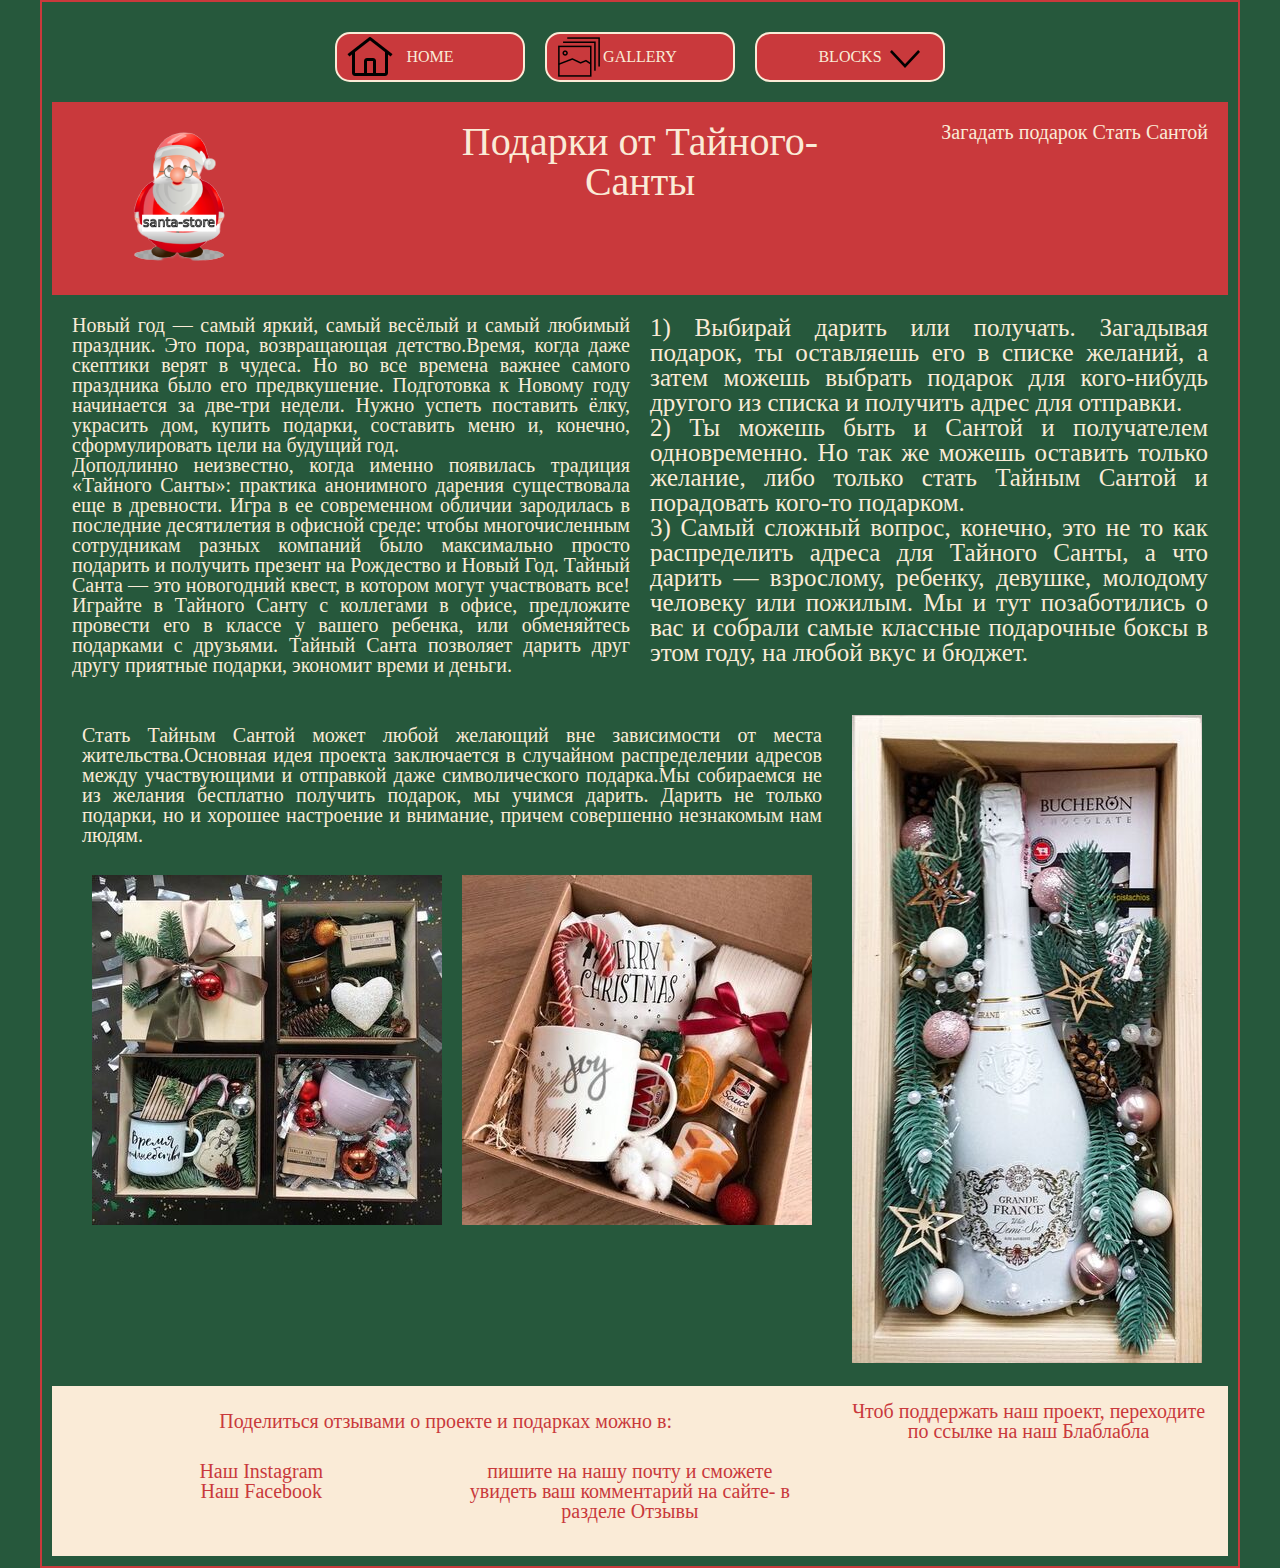
<file: flex/index.html>
<!DOCTYPE html>
<html lang="ru">
<head>
    <meta charset="UTF-8">
    <link rel="stylesheet" href="../css/style.css">
    <title>flex</title>
</head>
<body id="flex">
    <div class="wrapper">
        <div class="wrappermenu">
            <ul class="menu">
             <li class="home_menu"><a href="../index.html">Home</a></li>
             <li class="gallery_menu"><a href="../gallery/index.html">Gallery</a></li>
             <li class="block_menu"><a href="#">Blocks</a>
                 <ul class="submenu">
                     <li><a href="../table-cell/index.html">t-cell</a></li>
                     <li><a href="../inline-block/index.html">in-block</a></li>
                     <li class="float_menu"><a href="#">float</a>
                         <ul class="sub-submenu1">
                             <li><a href="../float-clr/index.html">+div</a></li>
                             <li><a href="../float-clearfix/index.html">:after</a></li>
                         </ul>
                     </li>
                     <li><a href="#">flex</a></li>
                     <li class="grid_menu"><a href="#">grid</a>
                         <ul class="sub-submenu2">
                             <li><a href="../grid-areas/index.html">area</a></li>
                             <li><a href="../grid-template/index.html">template</a></li>
                         </ul>
                     </li>
                 </ul>
             </li>
            </ul>
             </ul>
         </div>
        <div class="header flex">
            <div class="in-flex4">
                <img width="214px" height="150px" src="../img/iconsanta.png" alt="logo">
            </div>
            <div class="in-flex4">
                <h1>Подарки от Тайного-Санты</h1>
            </div>
            <div class="in-flex4 rgh">
                <span>Загадать подарок</span>
                <span>Стать Сантой</span>
            </div>
        </div>
        <div class="general flex">
            <div class="in-flex6">
                <p>Новый год — самый яркий, самый весёлый и самый любимый праздник. Это пора, возвращающая детство.Время, когда даже скептики верят в чудеса. Но во все времена важнее самого праздника было его предвкушение. Подготовка к Новому году начинается за две-три недели. Нужно успеть поставить ёлку, украсить дом, купить подарки, составить меню и, конечно, сформулировать цели на будущий год.</p>
                <p>Доподлинно неизвестно, когда именно появилась традиция «Тайного Санты»: практика анонимного дарения существовала еще в древности. Игра в ее современном обличии зародилась в последние десятилетия в офисной среде: чтобы многочисленным сотрудникам разных компаний было максимально просто подарить и получить презент на Рождество и Новый Год.
                Тайный Санта — это новогодний квест, в котором могут участвовать все! Играйте в Тайного Санту с коллегами в офисе, предложите провести его в классе у вашего ребенка, или обменяйтесь подарками с друзьями. Тайный Санта позволяет дарить друг другу приятные подарки, экономит времи и деньги.
                </p>
            </div>
            <div class="in-flex6">
                <p class="fs25">1) Выбирай дарить или получать. Загадывая подарок, ты оставляешь его в списке желаний, а затем можешь выбрать подарок для кого-нибудь другого из списка и получить адрес для отправки.</p>
                <p class="fs25">2) Ты можешь быть и Сантой и получателем одновременно. Но так же можешь оставить только желание, либо только стать Тайным Сантой и порадовать кого-то подарком.</p>
                <p class="fs25">3) Самый сложный вопрос, конечно, это не то как распределить адреса для Тайного Cанты, а что дарить — взрослому, ребенку, девушке, молодому человеку или пожилым. Мы и тут позаботились о вас и собрали самые классные подарочные боксы в этом году, на любой вкус и бюджет. </p>
            </div>
        </div>
        <div class="general flex">
            <div class="in-flex8">
                <div>
                    <p>Стать Тайным Сантой может любой желающий вне зависимости от места жительства.Основная идея проекта заключается в случайном распределении адресов между участвующими и отправкой даже символического подарка.Мы собираемся не из желания бесплатно получить подарок, мы учимся дарить. Дарить не только подарки, но и хорошее настроение и внимание, причем совершенно незнакомым нам людям.</p>
                </div>
                <div class="flex">
                    <div class="in-flex4">
                        <img width="350px" height="350px" src="../img/box1.jpg" alt="giftbox1">
                    </div>
                    <div width="350px" height="350px" class="in-flex4">
                       <img src="../img/box2.jpg" alt="giftbox2">
                    </div>
                </div>
            </div>
            <div class="in-flex4">
                <img width="350px" height="648px" src="../img/box3.jpg" alt="giftbox3">
            </div>
        </div>
        <div class="footer flex">
            <div class="in-flex8">
                <div>
                    <p>Поделиться отзывами о проекте и подарках можно в:</p>
                </div>
                <div class="flex">
                    <div class="in-flex4">
                        <p><a href="https://www.instagram.com/">Наш Instagram</a></p>
                        <p><a href="https://www.facebook.com/">Наш Facebook</a></p>
                    </div>
                    <div class="in-flex4">
                        <p>пишите на <a href="https://www.google.com/intl/uk/gmail/about/">нашу почту </a> и сможете увидеть ваш комментарий на сайте- в разделе <a href="#">Отзывы</a></p>
                    </div>
                </div>
            </div>
            <div class="in-flex4">
                <p>Чтоб поддержать наш проект, переходите по ссылке на наш <a href="#">Блаблабла</a></p>
            </div>
        </div>
    </div>
</body>
</html>
</file>
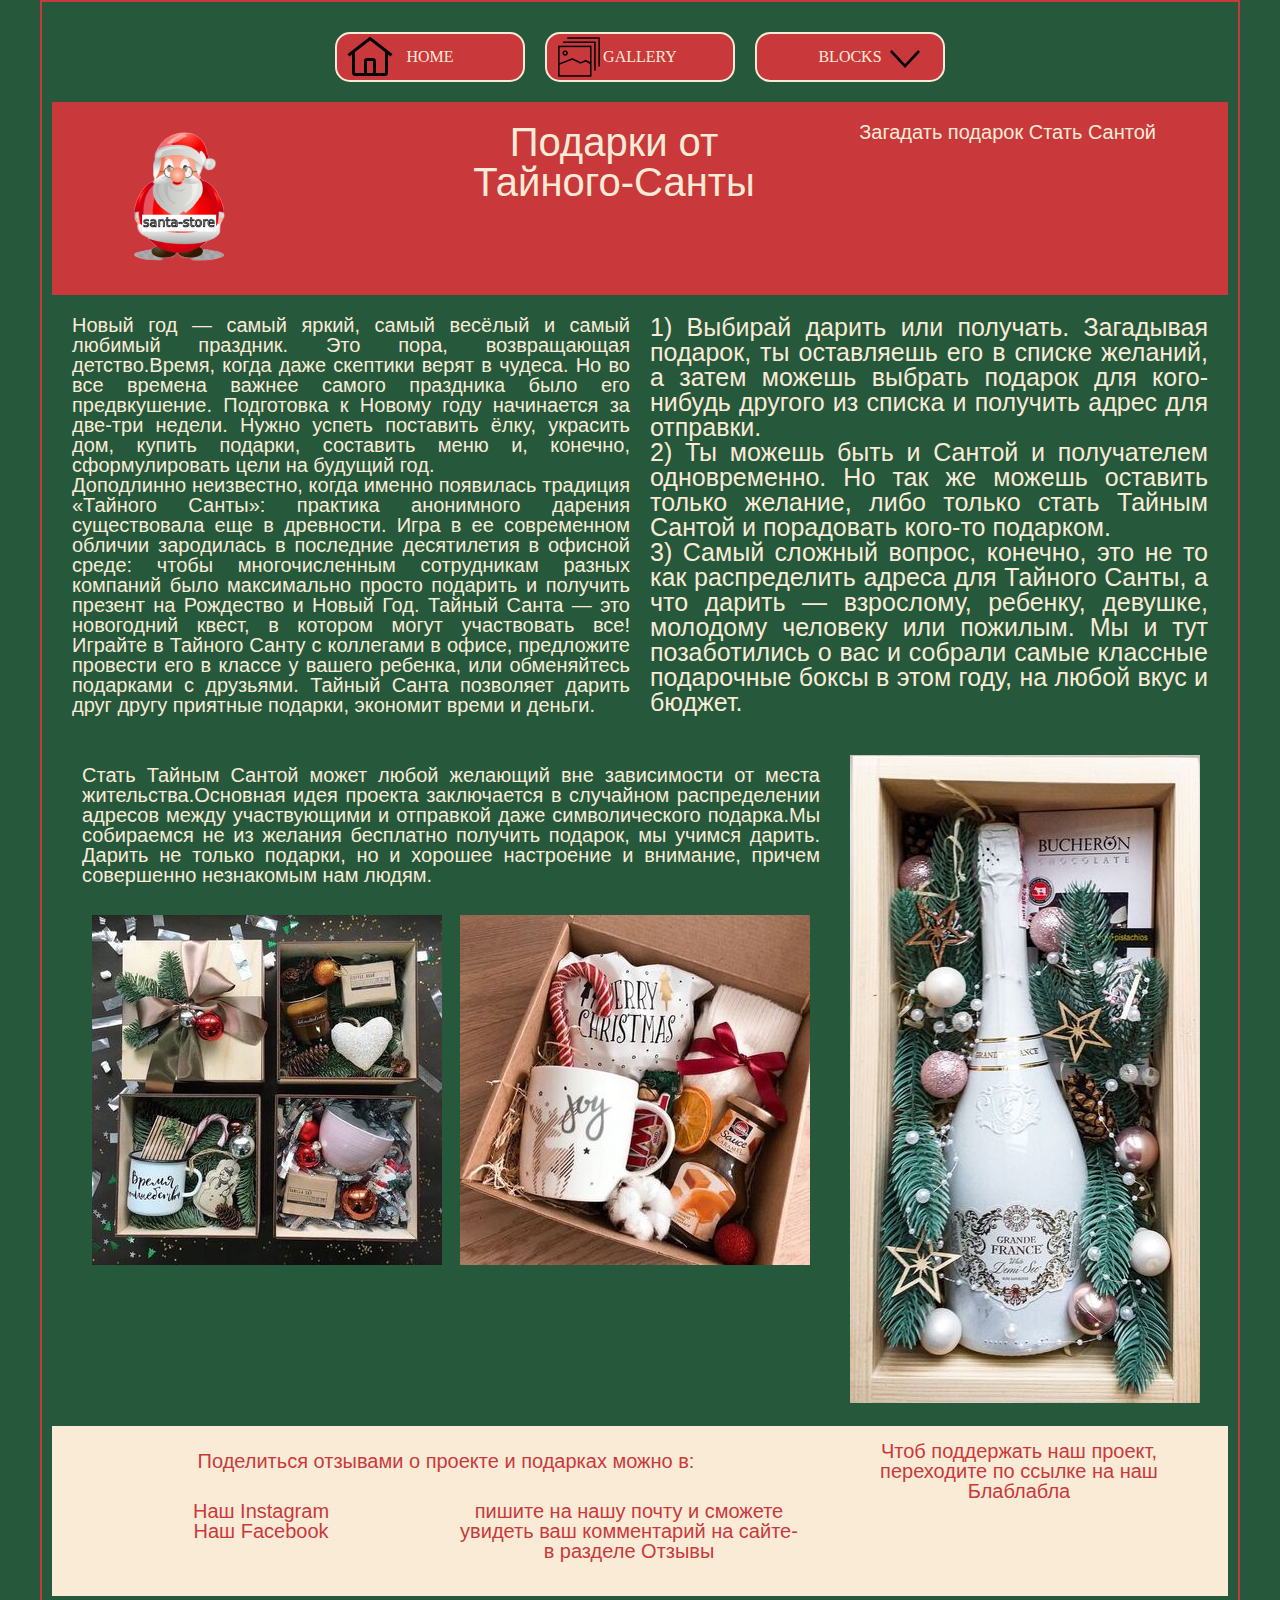
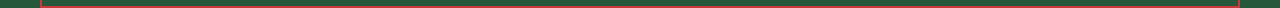
<file: float-clearfix/index.html>
<!DOCTYPE html>
<html lang="ru">
<head>
    <meta charset="UTF-8">
    <link rel="stylesheet" href="../css/style.css">
    <title>float-clearfix</title>
</head>
<body id="float-clearfix">
    <div class="wrapper">
        <div class="wrappermenu">
            <ul class="menu">
             <li class="home_menu"><a href="../index.html">Home</a></li>
             <li class="gallery_menu"><a href="../gallery/index.html">Gallery</a></li>
             <li class="block_menu"><a href="#">Blocks</a>
                 <ul class="submenu">
                     <li><a href="../table-cell/index.html">t-cell</a></li>
                     <li><a href="../inline-block/index.html">in-block</a></li>
                     <li class="float_menu"><a href="#">float</a>
                         <ul class="sub-submenu1">
                             <li><a href="../float-clr/index.html">+div</a></li>
                             <li><a href="#">:after</a></li>
                         </ul>
                     </li>
                     <li><a href="../flex/index.html">flex</a></li>
                     <li class="grid_menu"><a href="#">grid</a>
                         <ul class="sub-submenu2">
                             <li><a href="../grid-areas/index.html">area</a></li>
                             <li><a href="../grid-template/index.html">template</a></li>
                         </ul>
                     </li>
                 </ul>
             </li>
            </ul>
             </ul>
         </div>
        <div class="header float">
            <div class="wid_4 in-fl">
                <img width="214px" height="150px" src="../img/iconsanta.png" alt="logo">
            </div>
            <div class="wid_4 in-fl">
                <h1>Подарки от Тайного-Санты</h1>
            </div>
            <div class="wid_4 in-fl rgh">
                <span>Загадать подарок</span>
                <span>Стать Сантой</span>
            </div>
        </div>
        <div class="general float">
            <div class="wid_6 in-fl">
                <p>Новый год — самый яркий, самый весёлый и самый любимый праздник. Это пора, возвращающая детство.Время, когда даже скептики верят в чудеса. Но во все времена важнее самого праздника было его предвкушение. Подготовка к Новому году начинается за две-три недели. Нужно успеть поставить ёлку, украсить дом, купить подарки, составить меню и, конечно, сформулировать цели на будущий год.</p>
                <p>Доподлинно неизвестно, когда именно появилась традиция «Тайного Санты»: практика анонимного дарения существовала еще в древности. Игра в ее современном обличии зародилась в последние десятилетия в офисной среде: чтобы многочисленным сотрудникам разных компаний было максимально просто подарить и получить презент на Рождество и Новый Год.
                Тайный Санта — это новогодний квест, в котором могут участвовать все! Играйте в Тайного Санту с коллегами в офисе, предложите провести его в классе у вашего ребенка, или обменяйтесь подарками с друзьями. Тайный Санта позволяет дарить друг другу приятные подарки, экономит времи и деньги.
                </p>
            </div>
            <div class="wid_6 in-fl">
                <p class="fs25">1) Выбирай дарить или получать. Загадывая подарок, ты оставляешь его в списке желаний, а затем можешь выбрать подарок для кого-нибудь другого из списка и получить адрес для отправки.</p>
                <p class="fs25">2) Ты можешь быть и Сантой и получателем одновременно. Но так же можешь оставить только желание, либо только стать Тайным Сантой и порадовать кого-то подарком.</p>
                <p class="fs25">3) Самый сложный вопрос, конечно, это не то как распределить адреса для Тайного Cанты, а что дарить — взрослому, ребенку, девушке, молодому человеку или пожилым. Мы и тут позаботились о вас и собрали самые классные подарочные боксы в этом году, на любой вкус и бюджет. </p>
            </div>
        </div>
        <div class="general float">
            <div class="wid_8 in-fl">
                <div>
                    <p>Стать Тайным Сантой может любой желающий вне зависимости от места жительства.Основная идея проекта заключается в случайном распределении адресов между участвующими и отправкой даже символического подарка.Мы собираемся не из желания бесплатно получить подарок, мы учимся дарить. Дарить не только подарки, но и хорошее настроение и внимание, причем совершенно незнакомым нам людям.</p>
                </div>
                <div class="float">
                    <div class="wid_4 in-fl">
                        <img width="350px" height="350px" src="../img/box1.jpg" alt="giftbox1">
                    </div>
                    <div width="350px" height="350px" class="wid_4 in-fl">
                       <img src="../img/box2.jpg" alt="giftbox2">
                    </div>
                </div>
            </div>
            <div class="wid_4 in-fl">
                <img width="350px" height="648px" src="../img/box3.jpg" alt="giftbox3">
            </div>
        </div>
        <div class="footer float">
            <div class="wid_8 in-fl">
                <div>
                    <p>Поделиться отзывами о проекте и подарках можно в:</p>
                </div>
                <div class="float">
                    <div class="wid_4 in-fl">
                        <p><a href="https://www.instagram.com/">Наш Instagram</a></p>
                        <p><a href="https://www.facebook.com/">Наш Facebook</a></p>
                    </div>
                    <div class="wid_4 in-fl">
                        <p>пишите на <a href="https://www.google.com/intl/uk/gmail/about/">нашу почту </a> и сможете увидеть ваш комментарий на сайте- в разделе <a href="#">Отзывы</a></p>
                    </div>
                </div>
            </div>
            <div class="wid_4 in-fl">
                <p>Чтоб поддержать наш проект, переходите по ссылке на наш <a href="#">Блаблабла</a></p>
            </div>
        </div>
    </div>
</body>
</html>
</file>
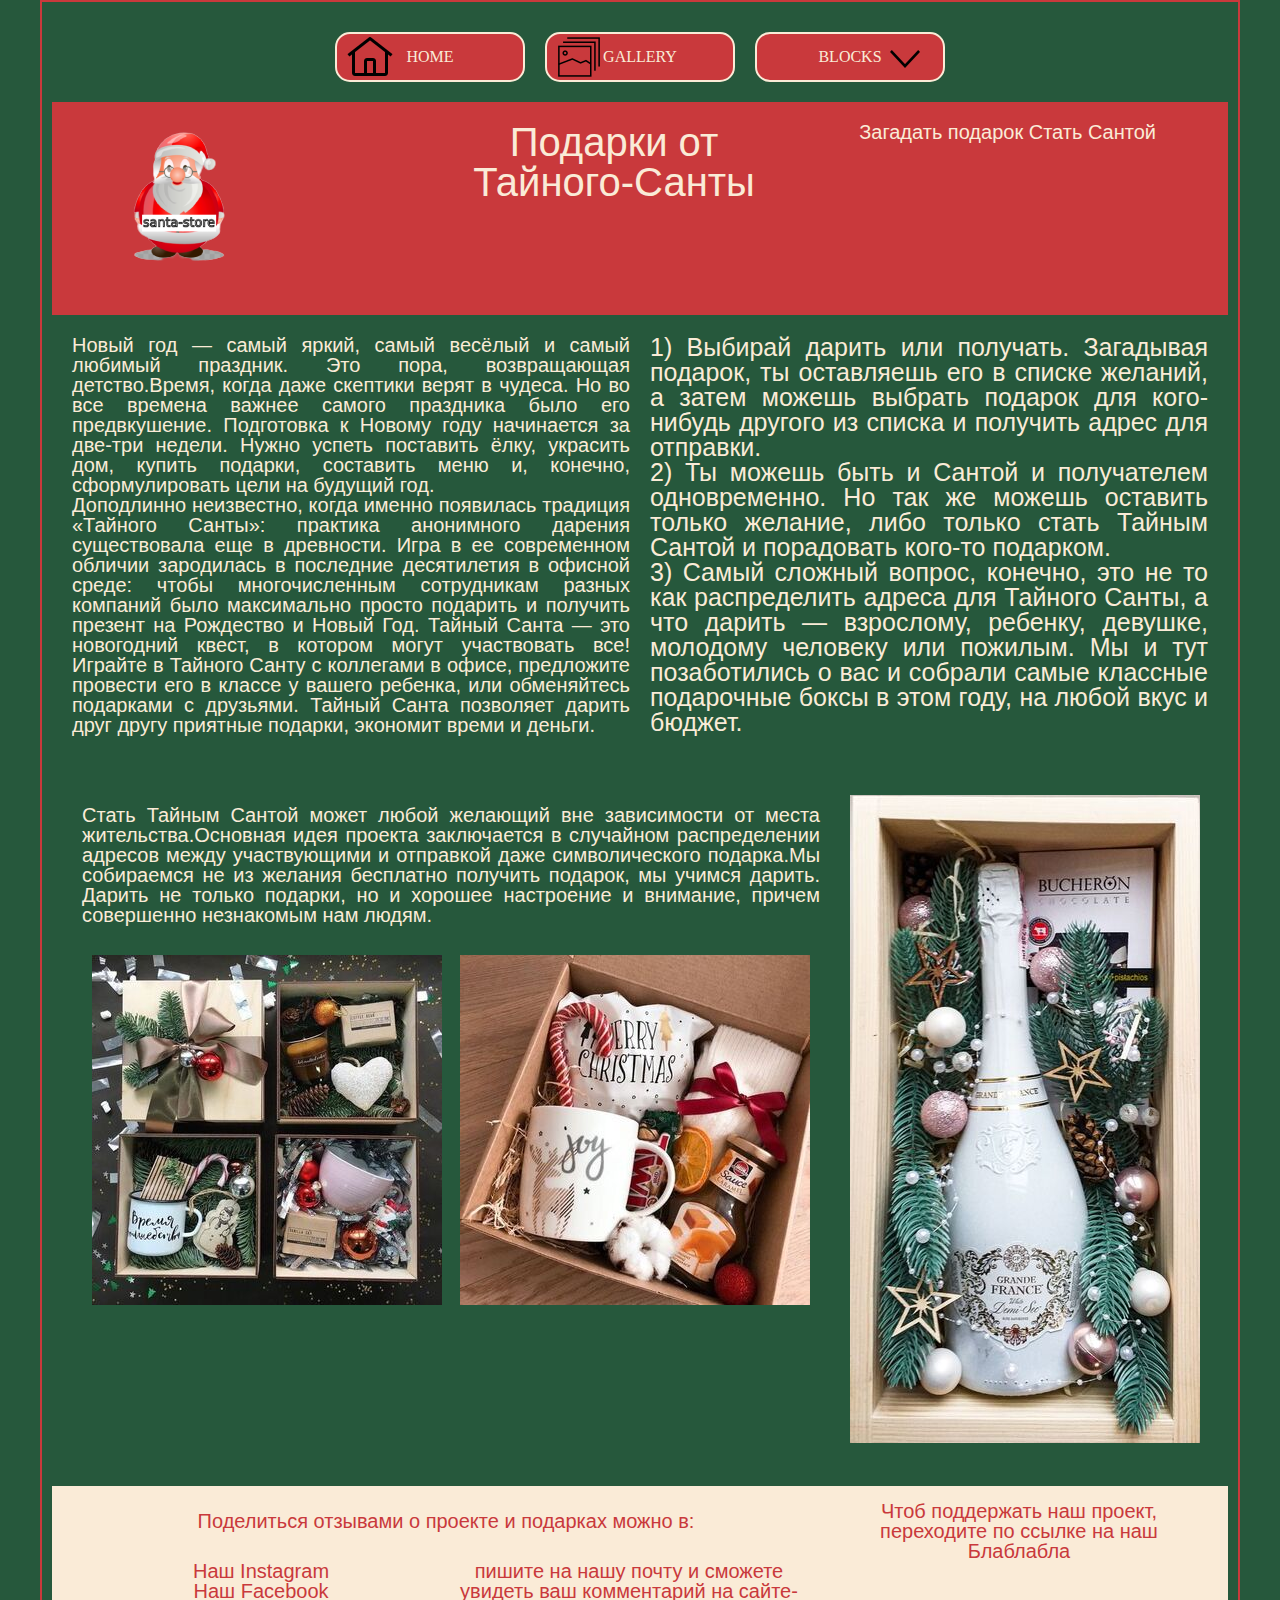
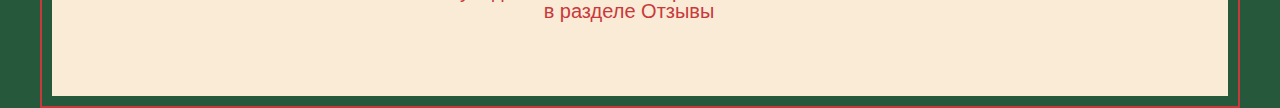
<file: float-clr/index.html>
<!DOCTYPE html>
<html lang="ru">
<head>
    <meta charset="UTF-8">
    <link rel="stylesheet" href="../css/style.css">
    <title>float-crl</title>
</head>
<body id="float-crl">
    <div class="wrapper">
        <div class="wrappermenu">
            <ul class="menu">
             <li class="home_menu"><a href="../index.html">Home</a></li>
             <li class="gallery_menu"><a href="../gallery/index.html">Gallery</a></li>
             <li class="block_menu"><a href="#">Blocks</a>
                 <ul class="submenu">
                     <li><a href="../table-cell/index.html">t-cell</a></li>
                     <li><a href="../inline-block/index.html">in-block</a></li>
                     <li class="float_menu"><a href="#">float</a>
                         <ul class="sub-submenu1">
                             <li><a href="#">+div</a></li>
                             <li><a href="../float-clearfix/index.html">:after</a></li>
                         </ul>
                     </li>
                     <li><a href="../flex/index.html">flex</a></li>
                     <li class="grid_menu"><a href="#">grid</a>
                         <ul class="sub-submenu2">
                             <li><a href="../grid-areas/index.html">area</a></li>
                             <li><a href="../grid-template/index.html">template</a></li>
                         </ul>
                     </li>
                 </ul>
             </li>
            </ul>
             </ul>
         </div>
        <div class="header float">
            <div class="wid_4 in-fl">
                <img width="214px" height="150px" src="../img/iconsanta.png" alt="logo">
            </div>
            <div class="wid_4 in-fl">
                <h1>Подарки от Тайного-Санты</h1>
            </div>
            <div class="wid_4 in-fl rgh">
                <span>Загадать подарок</span>
                <span>Стать Сантой</span>
            </div>
            <div class="clr"></div>
        </div>
        <div class="general float">
            <div class="wid_6 in-fl">
                <p>Новый год — самый яркий, самый весёлый и самый любимый праздник. Это пора, возвращающая детство.Время, когда даже скептики верят в чудеса. Но во все времена важнее самого праздника было его предвкушение. Подготовка к Новому году начинается за две-три недели. Нужно успеть поставить ёлку, украсить дом, купить подарки, составить меню и, конечно, сформулировать цели на будущий год.</p>
                <p>Доподлинно неизвестно, когда именно появилась традиция «Тайного Санты»: практика анонимного дарения существовала еще в древности. Игра в ее современном обличии зародилась в последние десятилетия в офисной среде: чтобы многочисленным сотрудникам разных компаний было максимально просто подарить и получить презент на Рождество и Новый Год.
                Тайный Санта — это новогодний квест, в котором могут участвовать все! Играйте в Тайного Санту с коллегами в офисе, предложите провести его в классе у вашего ребенка, или обменяйтесь подарками с друзьями. Тайный Санта позволяет дарить друг другу приятные подарки, экономит времи и деньги.
                </p>
            </div>
            <div class="wid_6 in-fl">
                <p class="fs25">1) Выбирай дарить или получать. Загадывая подарок, ты оставляешь его в списке желаний, а затем можешь выбрать подарок для кого-нибудь другого из списка и получить адрес для отправки.</p>
                <p class="fs25">2) Ты можешь быть и Сантой и получателем одновременно. Но так же можешь оставить только желание, либо только стать Тайным Сантой и порадовать кого-то подарком.</p>
                <p class="fs25">3) Самый сложный вопрос, конечно, это не то как распределить адреса для Тайного Cанты, а что дарить — взрослому, ребенку, девушке, молодому человеку или пожилым. Мы и тут позаботились о вас и собрали самые классные подарочные боксы в этом году, на любой вкус и бюджет. </p>
            </div>
            <div class="clr"></div>
        </div>
        <div class="general float">
            <div class="wid_8 in-fl">
                <div>
                    <p>Стать Тайным Сантой может любой желающий вне зависимости от места жительства.Основная идея проекта заключается в случайном распределении адресов между участвующими и отправкой даже символического подарка.Мы собираемся не из желания бесплатно получить подарок, мы учимся дарить. Дарить не только подарки, но и хорошее настроение и внимание, причем совершенно незнакомым нам людям.</p>
                </div>
                <div class="float">
                    <div class="wid_4 in-fl">
                        <img width="350px" height="350px" src="../img/box1.jpg" alt="giftbox1">
                    </div>
                    <div width="350px" height="350px" class="wid_4 in-fl">
                       <img src="../img/box2.jpg" alt="giftbox2">
                    </div>
                    <div class="clr"></div>
                </div>
            </div>
            <div class="wid_4 in-fl">
                <img width="350px" height="648px" src="../img/box3.jpg" alt="giftbox3">
            </div>
            <div class="clr"></div>
        </div>
        <div class="footer float">
            <div class="wid_8 in-fl">
                <div>
                    <p>Поделиться отзывами о проекте и подарках можно в:</p>
                </div>
                <div class="float">
                    <div class="wid_4 in-fl">
                        <p><a href="https://www.instagram.com/">Наш Instagram</a></p>
                        <p><a href="https://www.facebook.com/">Наш Facebook</a></p>
                    </div>
                    <div class="wid_4 in-fl">
                        <p>пишите на <a href="https://www.google.com/intl/uk/gmail/about/">нашу почту </a> и сможете увидеть ваш комментарий на сайте- в разделе <a href="#">Отзывы</a></p>
                    </div>
                    <div class="clr"></div>
                </div>
            </div>
            <div class="wid_4 in-fl">
                <p>Чтоб поддержать наш проект, переходите по ссылке на наш <a href="#">Блаблабла</a></p>
            </div>
            <div class="clr"></div>
        </div>
    </div>
</body>
</html>
</file>
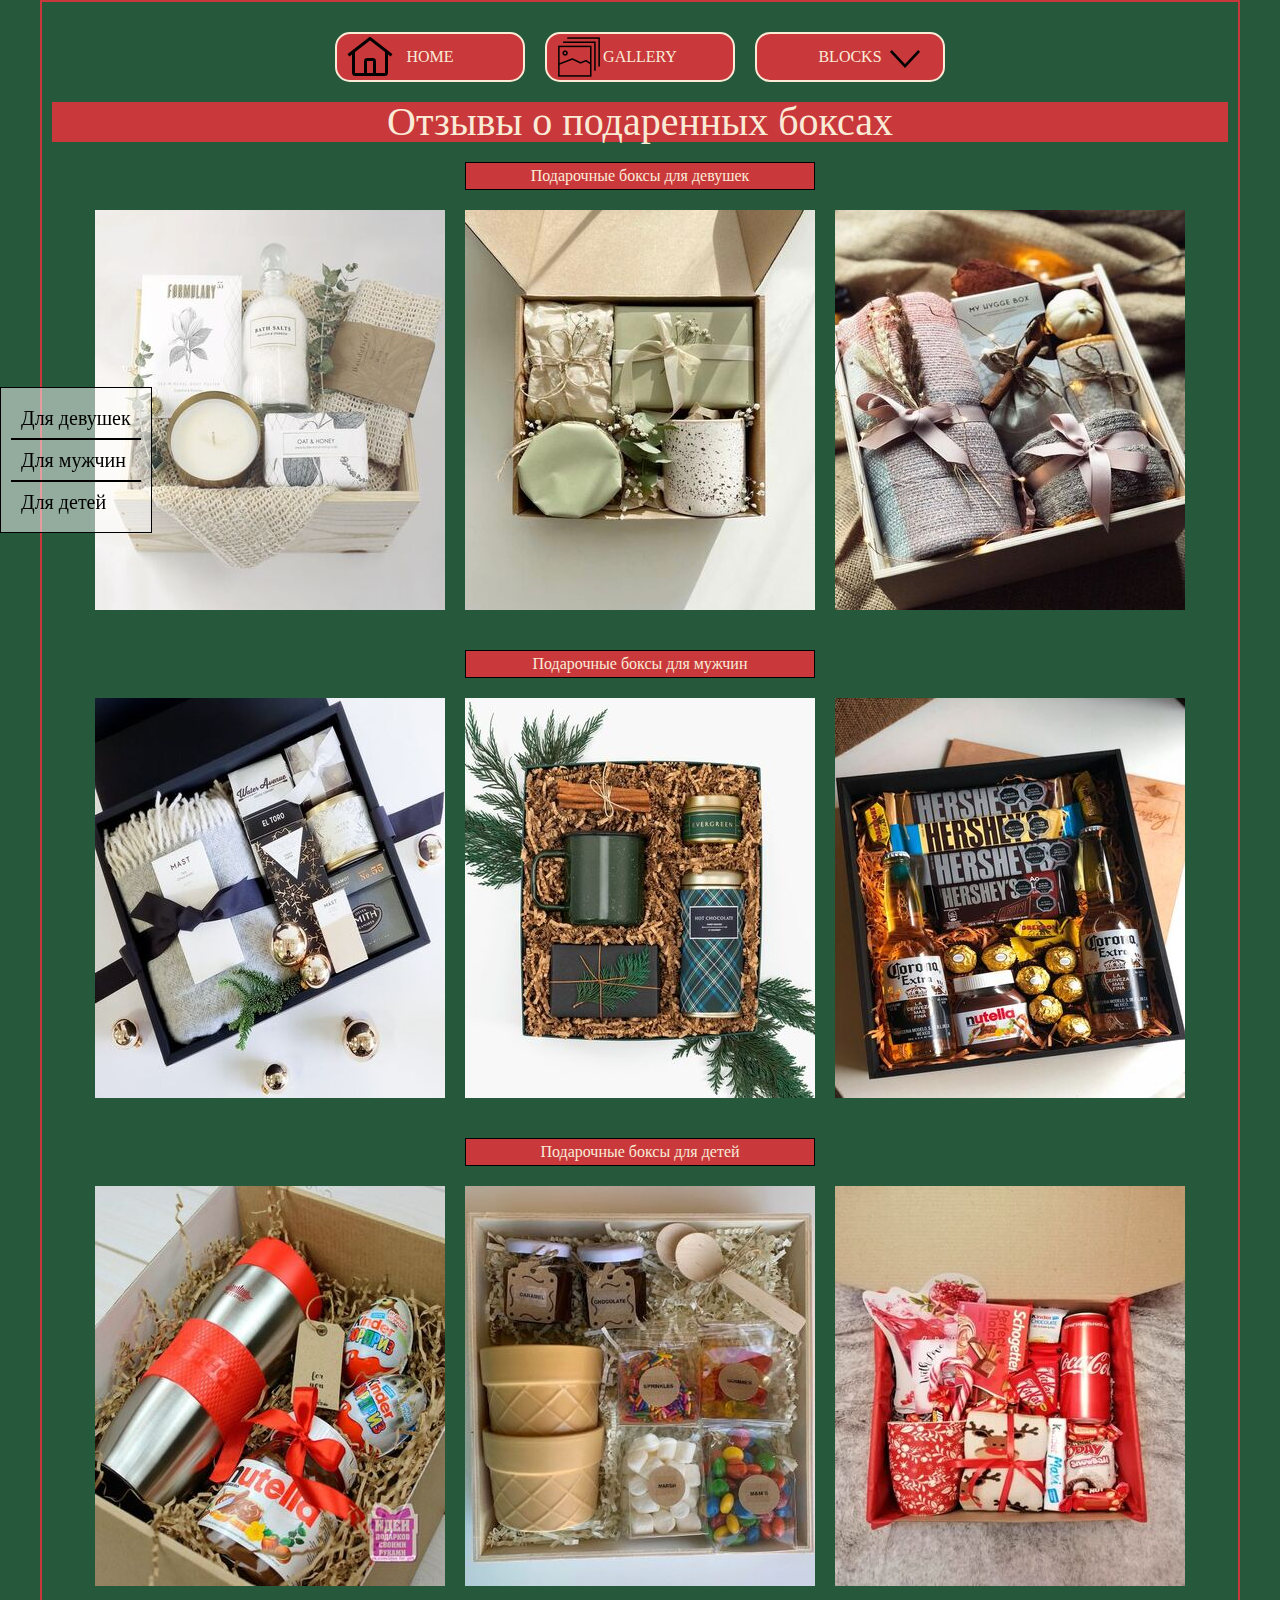
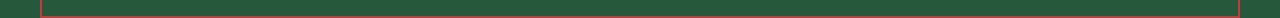
<file: gallery/index.html>
<!DOCTYPE html>
<html lang="en">
<head>
    <meta charset="UTF-8">
   <link rel="stylesheet" href="../css/style.css">
    <title>Gallery</title>
</head>
<body id="gallery">
    <div class="wrapper"> 
        <div class="wrappermenu">
            <ul class="menu">
             <li class="home_menu"><a href="../index.html">Home</a></li>
             <li class="gallery_menu"><a href="#">Gallery</a></li>
             <li class="block_menu"><a href="#">Blocks</a>
                 <ul class="submenu">
                     <li><a href="../table-cell/index.html">t-cell</a></li>
                     <li><a href="../inline-block/index.html">in-block</a></li>
                     <li class="float_menu"><a href="#">float</a>
                         <ul class="sub-submenu1">
                             <li><a href="../float-clr/index.html">+div</a></li>
                             <li><a href="../float-clearfix/index.html">:after</a></li>
                         </ul>
                     </li>
                     <li><a href="../flex/index.html">flex</a></li>
                     <li class="grid_menu"><a href="#">grid</a>
                         <ul class="sub-submenu2">
                             <li><a href="../grid-areas/index.html">area</a></li>
                             <li><a href="../grid-template/index.html">template</a></li>
                         </ul>
                     </li>
                 </ul>
             </li>
            </ul>
             </ul>
         </div>
        <h1>Отзывы о подаренных боксах</h1>
        <div id="forwomen" class="t-a fs0">
                <h2 >Подарочные боксы для девушек</h2>
                 <div class="img_wrap">
                    <img width="350px" height="400px" src="../img/box01.jpg" alt="подарочный бокс для девушки">
                    <div class="absolute">
                        Отзыв - какой-то текст с благодарностью тайному Санте
                    </div>
                </div>  
                <div class="img_wrap">
                    <img width="350px" height="400px" src="../img/box02.jpg" alt="подарочный бокс для девушки">
                    <div class="absolute">
                        Отзыв - какой-то текст с благодарностью тайному Санте
                    </div>
                </div> 
                <div class="img_wrap">
                    <img width="350px" height="400px" src="../img/03box.jpg" alt="подарочный бокс для девушки">
                    <div class="absolute">
                        Отзыв - какой-то текст с благодарностью тайному Санте
                    </div>
                </div>
        </div>
        <div id="formen" class="t-a fs0">
            <h2 >Подарочные боксы для мужчин</h2>
            <div class="img_wrap"> 
                <img width="350px" height="400px" src="../img/01menbox.jpg" alt="подарочный бокс для мужчины"> 
                <div class="absolute">
                    Отзыв - какой-то текст с благодарностью тайному Санте
                </div>
            </div>
             <div class="img_wrap">
                <img width="350px" height="400px" src="../img/02menbox.jpg" alt="подарочный бокс для мужчины">
                <div class="absolute">
                    Отзыв - какой-то текст с благодарностью тайному Санте
                </div>
            </div>
             <div class="img_wrap"> 
                <img width="350px" height="400px" src="../img/03menbox.jpg" alt="подарочный бокс для мужчины"> 
                <div class="absolute">
                    Отзыв - какой-то текст с благодарностью тайному Санте
                </div>
            </div> 
    </div>
    <div id="forchild" class="t-a fs0">
        <h2 >Подарочные боксы для детей</h2>
         <div class="img_wrap">
            <img width="350px" height="400px" src="../img/01childbox.jpg" alt="подарочный бокс для ребенка">
            <div class="absolute">
                Отзыв - какой-то текст с благодарностью тайному Санте
            </div>
        </div>
         <div class="img_wrap">
            <img width="350px" height="400px" src="../img/02childbox.jpg" alt="подарочный бокс для ребенка">
            <div class="absolute">
                Отзыв - какой-то текст с благодарностью тайному Санте
            </div>
        </div>
         <div class="img_wrap">
            <img width="350px" height="400px" src="../img/03childbox.jpg" alt="подарочный бокс для ребенка">
            <div class="absolute">
                Отзыв - какой-то текст с благодарностью тайному Санте
            </div>
        </div>   
    </div>
    </div>
    <div class="sidebar">
        <a class="padd0" href="#forwomen">
            <div>
                Для девушек
            </div>
        </a>
        <a class="padd0" href="#formen">
            <div class="a-bord">
                Для мужчин
            </div>
        </a>
        <a class="padd0" href="#forchild">
            <div>
                Для детей
            </div>
        </a>
</div>
</body>
</html>
</file>
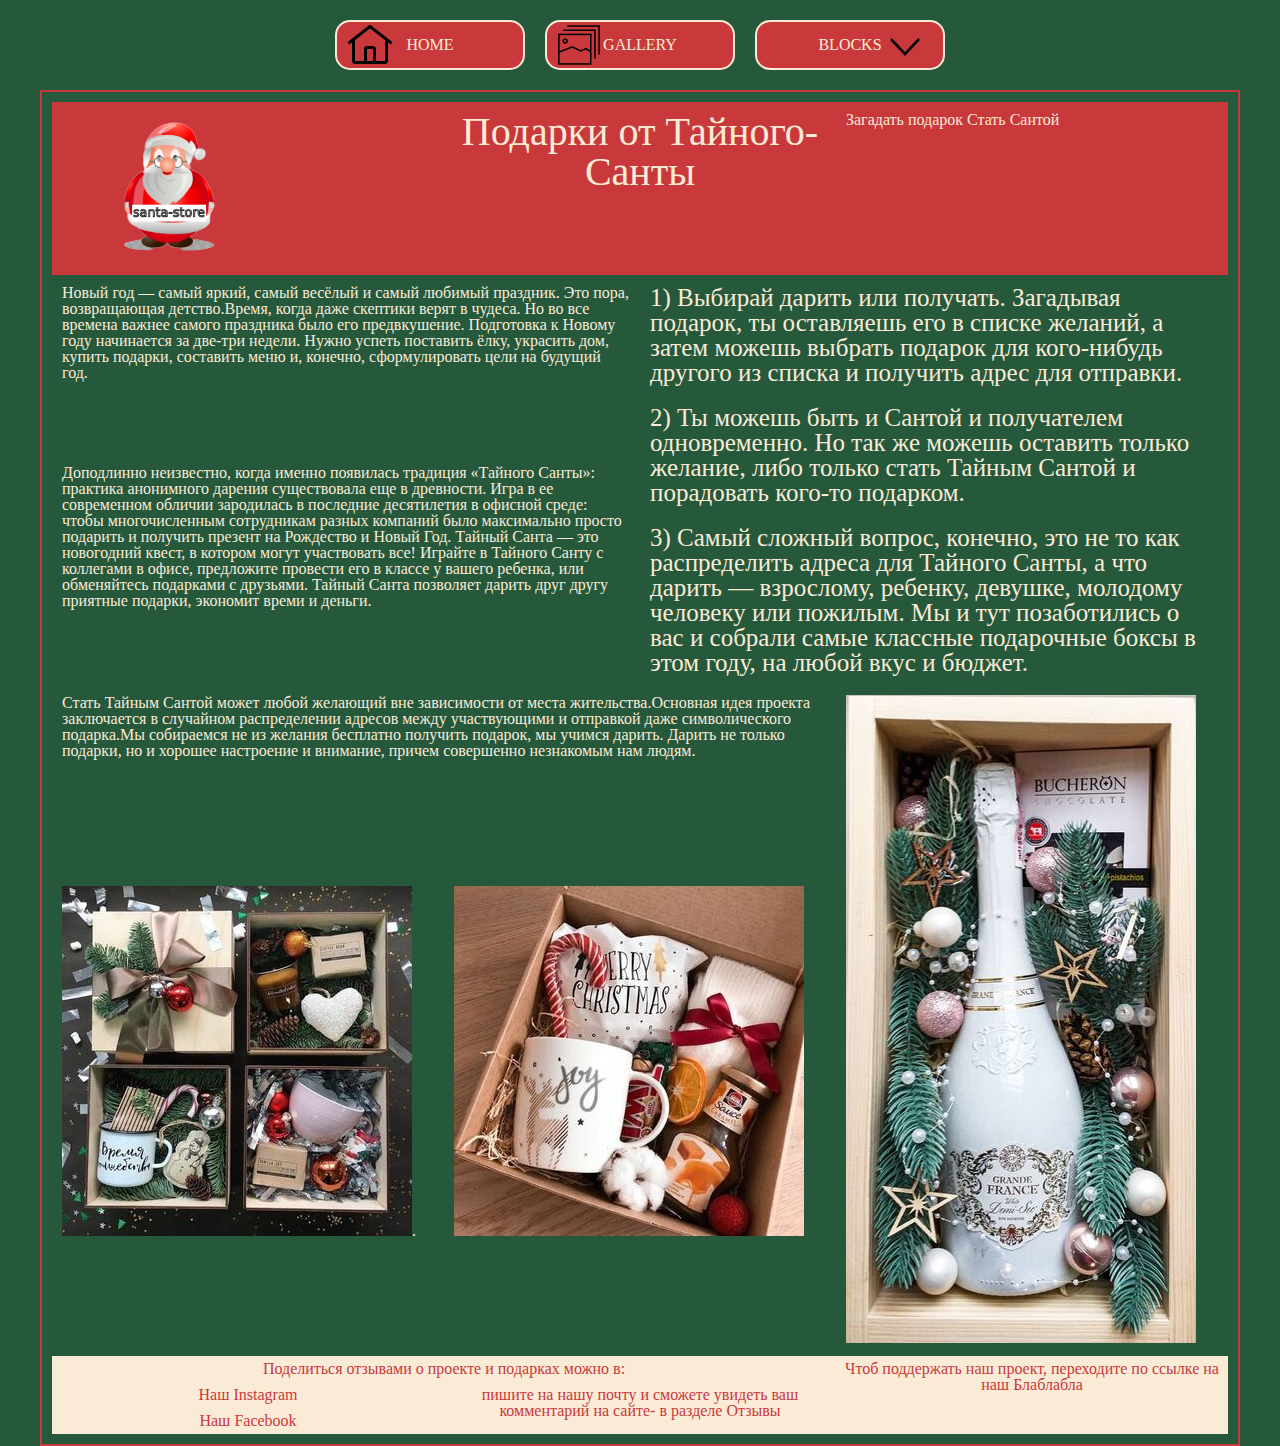
<file: grid-areas/index.html>
<!DOCTYPE html>
<html lang="ru">
<head>
    <meta charset="UTF-8">
    <link rel="stylesheet" href="../css/style.css">
    <title>grid-areas</title>
</head>
<body id="grid-areas">
    <div class="wrappermenu">
        <ul class="menu">
         <li class="home_menu"><a href="../index.html">Home</a></li>
         <li class="gallery_menu"><a href="../gallery/index.html">Gallery</a></li>
         <li class="block_menu"><a href="#">Blocks</a>
             <ul class="submenu">
                 <li><a href="../table-cell/index.html">t-cell</a></li>
                 <li><a href="../inline-block/index.html">in-block</a></li>
                 <li class="float_menu"><a href="#">float</a>
                     <ul class="sub-submenu1">
                         <li><a href="../float-clr/index.html">+div</a></li>
                         <li><a href="../float-clearfix/index.html">:after</a></li>
                     </ul>
                 </li>
                 <li><a href="../flex/index.html">flex</a></li>
                 <li class="grid_menu"><a href="#">grid</a>
                     <ul class="sub-submenu2">
                         <li><a href="#">area</a></li>
                         <li><a href="../grid-template/index.html">template</a></li>
                     </ul>
                 </li>
             </ul>
         </li>
        </ul>
         </ul>
     </div>
    <div class="wrapper grid-area">
        <div class="in_grid1 header"><img width="214px" height="150px" src="../img/iconsanta.png" alt="logo">
        </div>
        <div class="in_grid2 header"><h1>Подарки от Тайного-Санты</h1></div>
        <div class="in_grid3 header"><span>Загадать подарок</span>
            <span>Стать Сантой</span></div>
        <div class="in_grid4"><p>Новый год — самый яркий, самый весёлый и самый любимый праздник. Это пора, возвращающая детство.Время, когда даже скептики верят в чудеса. Но во все времена важнее самого праздника было его предвкушение. Подготовка к Новому году начинается за две-три недели. Нужно успеть поставить ёлку, украсить дом, купить подарки, составить меню и, конечно, сформулировать цели на будущий год.</p></div>
        <div class="in_grid5"><p class="fs25">1) Выбирай дарить или получать. Загадывая подарок, ты оставляешь его в списке желаний, а затем можешь выбрать подарок для кого-нибудь другого из списка и получить адрес для отправки.</p> </div>
        <div class="in_grid6"><p>Доподлинно неизвестно, когда именно появилась традиция «Тайного Санты»: практика анонимного дарения существовала еще в древности. Игра в ее современном обличии зародилась в последние десятилетия в офисной среде: чтобы многочисленным сотрудникам разных компаний было максимально просто подарить и получить презент на Рождество и Новый Год.
        Тайный Санта — это новогодний квест, в котором могут участвовать все! Играйте в Тайного Санту с коллегами в офисе, предложите провести его в классе у вашего ребенка, или обменяйтесь подарками с друзьями. Тайный Санта позволяет дарить друг другу приятные подарки, экономит времи и деньги.
            </p></div>
        <div class="in_grid7"><p class="fs25">2) Ты можешь быть и Сантой и получателем одновременно. Но так же можешь оставить только желание, либо только стать Тайным Сантой и порадовать кого-то подарком.</p></div>
        <div class="in_grid8"><p class="fs25">3) Самый сложный вопрос, конечно, это не то как распределить адреса для Тайного Cанты, а что дарить — взрослому, ребенку, девушке, молодому человеку или пожилым. Мы и тут позаботились о вас и собрали самые классные подарочные боксы в этом году, на любой вкус и бюджет. </p></div>
        <div class="in_grid9"><p>Стать Тайным Сантой может любой желающий вне зависимости от места жительства.Основная идея проекта заключается в случайном распределении адресов между участвующими и отправкой даже символического подарка.Мы собираемся не из желания бесплатно получить подарок, мы учимся дарить. Дарить не только подарки, но и хорошее настроение и внимание, причем совершенно незнакомым нам людям.</p></div>
        <div class="in_grid10"><img width="350px" height="648px" src="../img/box3.jpg" alt="giftbox3"></div>
        <div class="in_grid11"><img width="350px" height="350px" src="../img/box1.jpg" alt="giftbox1">.</div>
        <div class="in_grid12"><img width="350px" height="350px" src="../img/box2.jpg" alt="giftbox2"></div>
        <div class="in_grid13 footer"><p>Поделиться отзывами о проекте и подарках можно в:</p></div>
        <div class="in_grid14 footer"><p>Чтоб поддержать наш проект, переходите по ссылке на наш <a href="#">Блаблабла</a></p></div>
        <div class="in_grid15 footer"> <p><a href="https://www.instagram.com/">Наш Instagram</a></p></div>
        <div class="in_grid16 footer"><p>пишите на <a href="https://www.google.com/intl/uk/gmail/about/">нашу почту </a> и сможете увидеть ваш комментарий на сайте- в разделе <a href="#">Отзывы</a></p></div>
        <div class="in_grid17 footer"><p><a href="https://www.facebook.com/">Наш Facebook</a></p></div>
    </div>
</body>
</html>
</file>
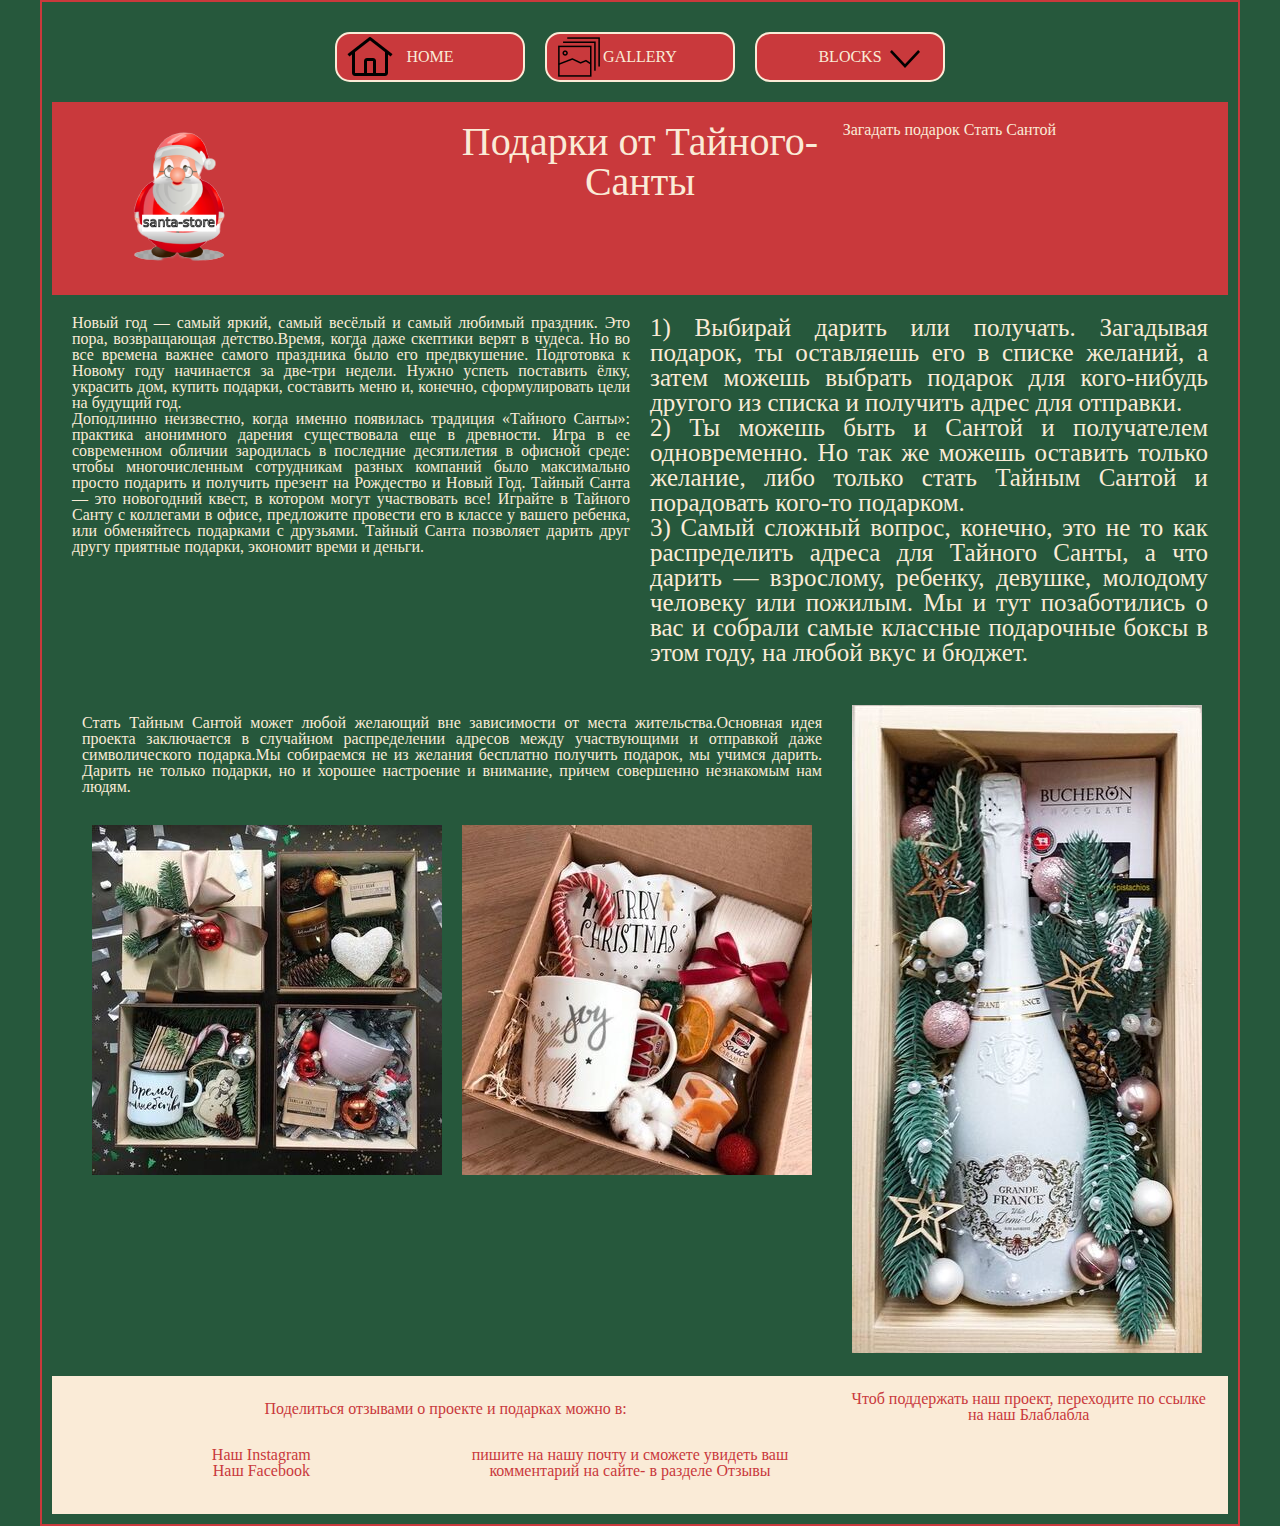
<file: grid-template/index.html>
<!DOCTYPE html>
<html lang="ru">
<head>
    <meta charset="UTF-8">
    <link rel="stylesheet" href="../css/style.css">
    <title>grid-template</title>
</head>
<body id="grid-template">
    <div class="wrapper">
        <div class="wrappermenu">
            <ul class="menu">
             <li class="home_menu"><a href="../index.html">Home</a></li>
             <li class="gallery_menu"><a href="../gallery/index.html">Gallery</a></li>
             <li class="block_menu"><a href="#">Blocks</a>
                 <ul class="submenu">
                     <li><a href="../table-cell/index.html">t-cell</a></li>
                     <li><a href="../inline-block/index.html">in-block</a></li>
                     <li class="float_menu"><a href="#">float</a>
                         <ul class="sub-submenu1">
                             <li><a href="../float-clr/index.html">+div</a></li>
                             <li><a href="../float-clearfix/index.html">:after</a></li>
                         </ul>
                     </li>
                     <li><a href="../flex/index.html">flex</a></li>
                     <li class="grid_menu"><a href="#">grid</a>
                         <ul class="sub-submenu2">
                             <li><a href="../grid-areas/index.html">area</a></li>
                             <li><a href="#">template</a></li>
                         </ul>
                     </li>
                 </ul>
             </li>
            </ul>
             </ul>
         </div>
        <div class="header grid_1_1_1">
            <div>
                <img width="214px" height="150px" src="../img/iconsanta.png" alt="logo">
            </div>
            <div>
                <h1>Подарки от Тайного-Санты</h1>
            </div>
            <div>
                <span>Загадать подарок</span>
                <span>Стать Сантой</span>
            </div>
        </div>
        <div class="general grid_1_1">
            <div>
                <p>Новый год — самый яркий, самый весёлый и самый любимый праздник. Это пора, возвращающая детство.Время, когда даже скептики верят в чудеса. Но во все времена важнее самого праздника было его предвкушение. Подготовка к Новому году начинается за две-три недели. Нужно успеть поставить ёлку, украсить дом, купить подарки, составить меню и, конечно, сформулировать цели на будущий год.</p>
                <p>Доподлинно неизвестно, когда именно появилась традиция «Тайного Санты»: практика анонимного дарения существовала еще в древности. Игра в ее современном обличии зародилась в последние десятилетия в офисной среде: чтобы многочисленным сотрудникам разных компаний было максимально просто подарить и получить презент на Рождество и Новый Год.
                Тайный Санта — это новогодний квест, в котором могут участвовать все! Играйте в Тайного Санту с коллегами в офисе, предложите провести его в классе у вашего ребенка, или обменяйтесь подарками с друзьями. Тайный Санта позволяет дарить друг другу приятные подарки, экономит времи и деньги.
                </p>
            </div>
            <div>
                <p class="fs25">1) Выбирай дарить или получать. Загадывая подарок, ты оставляешь его в списке желаний, а затем можешь выбрать подарок для кого-нибудь другого из списка и получить адрес для отправки.</p>
                <p class="fs25">2) Ты можешь быть и Сантой и получателем одновременно. Но так же можешь оставить только желание, либо только стать Тайным Сантой и порадовать кого-то подарком.</p>
                <p class="fs25">3) Самый сложный вопрос, конечно, это не то как распределить адреса для Тайного Cанты, а что дарить — взрослому, ребенку, девушке, молодому человеку или пожилым. Мы и тут позаботились о вас и собрали самые классные подарочные боксы в этом году, на любой вкус и бюджет. </p>
            </div>
        </div>
        <div class="general grid_2_1">
            <div>
                <div>
                    <p>Стать Тайным Сантой может любой желающий вне зависимости от места жительства.Основная идея проекта заключается в случайном распределении адресов между участвующими и отправкой даже символического подарка.Мы собираемся не из желания бесплатно получить подарок, мы учимся дарить. Дарить не только подарки, но и хорошее настроение и внимание, причем совершенно незнакомым нам людям.</p>
                </div>
                <div class="grid_1_1">
                    <div>
                        <img width="350px" height="350px" src="../img/box1.jpg" alt="giftbox1">
                    </div>
                    <div>
                       <img width="350px" height="350px" src="../img/box2.jpg" alt="giftbox2">
                    </div>
                </div>
            </div>
            <div>
                <img width="350px" height="648px" src="../img/box3.jpg" alt="giftbox3">
            </div>
        </div>
        <div class="footer grid_2_1">
            <div>
                <div>
                    <p>Поделиться отзывами о проекте и подарках можно в:</p>
                </div>
                <div class="grid_1_1">
                    <div>
                        <p><a href="https://www.instagram.com/">Наш Instagram</a></p>
                        <p><a href="https://www.facebook.com/">Наш Facebook</a></p>
                    </div>
                    <div>
                        <p>пишите на <a href="https://www.google.com/intl/uk/gmail/about/">нашу почту </a> и сможете увидеть ваш комментарий на сайте- в разделе <a href="#">Отзывы</a></p>
                    </div>
                </div>
            </div>
            <div>
                <p>Чтоб поддержать наш проект, переходите по ссылке на наш <a href="#">Блаблабла</a></p>
            </div>
        </div>
    </div>
</body>
</html>
</file>
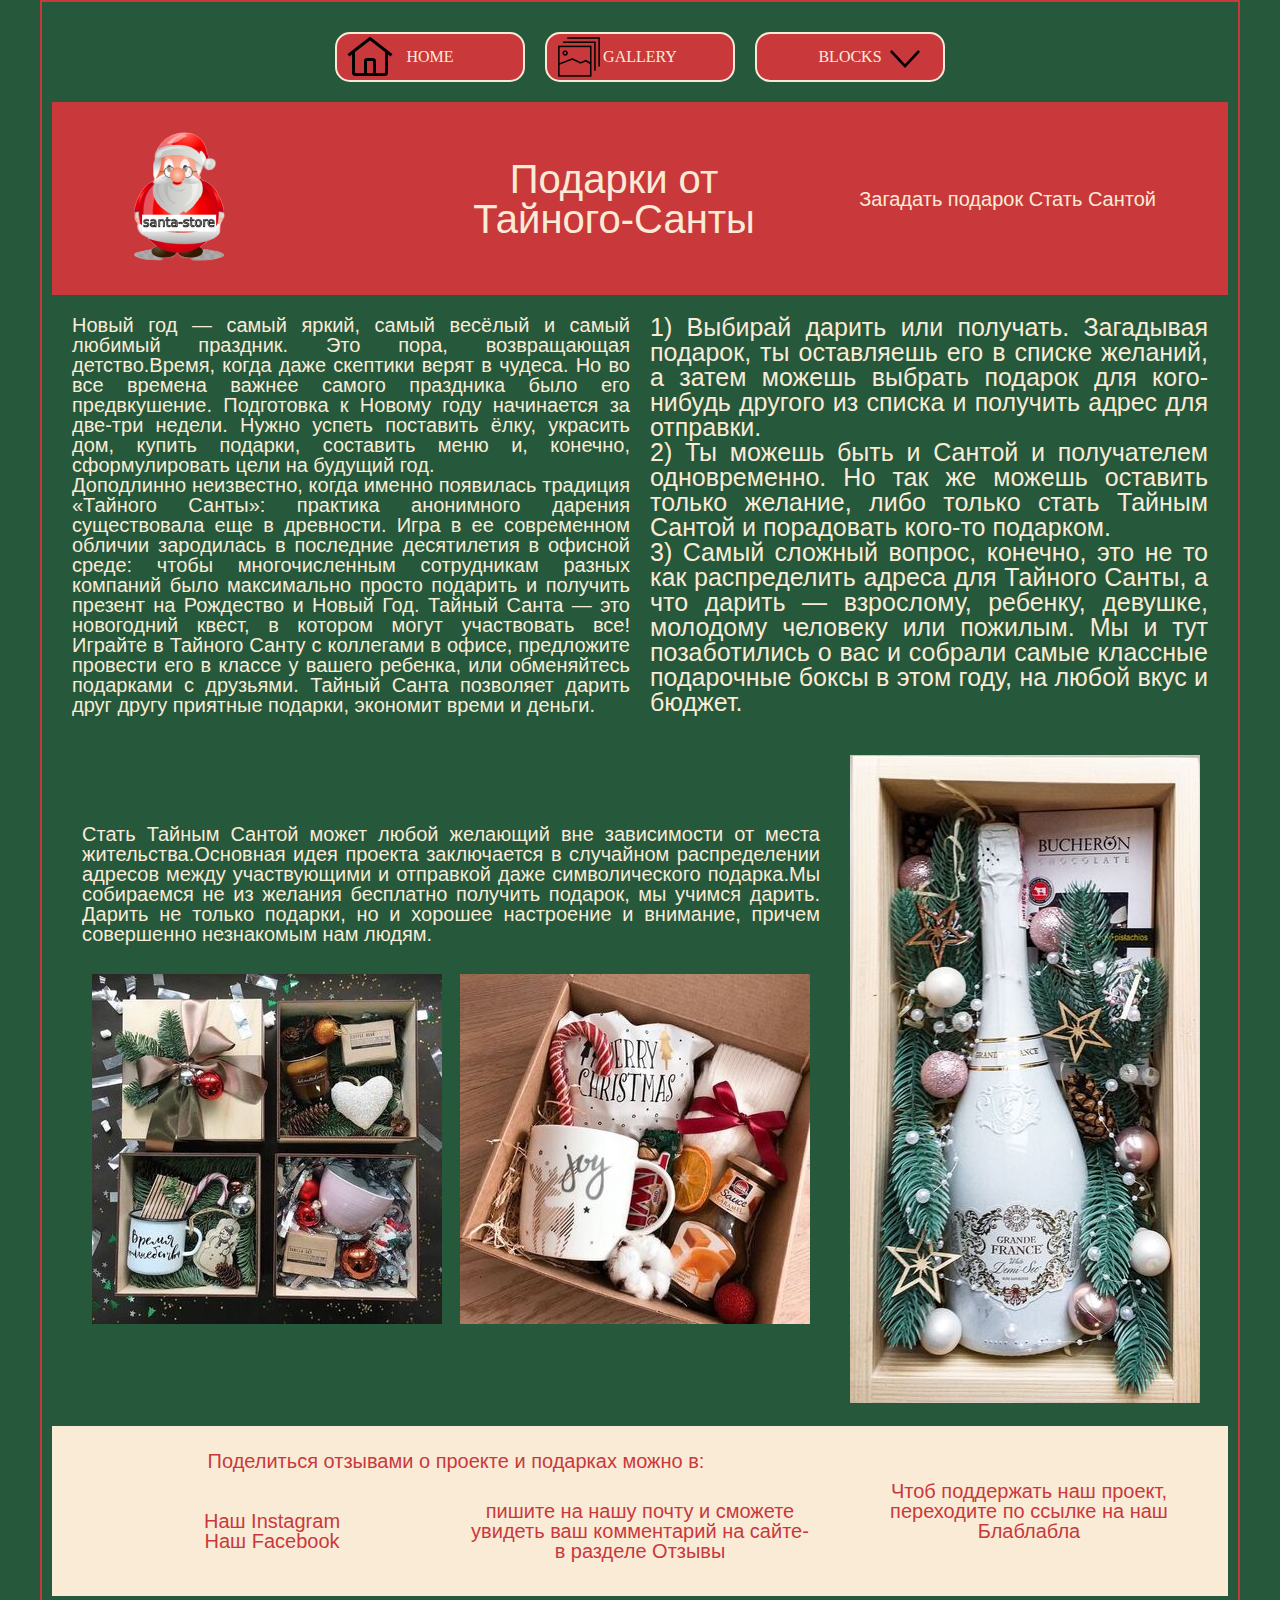
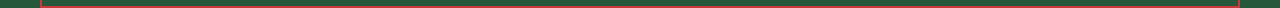
<file: inline-block/index.html>
<!DOCTYPE html>
<html lang="ru">
<head>
    <meta charset="UTF-8">
    <link rel="stylesheet" href="../css/style.css">
    <title>inline-block</title>
</head>
<body id="inline-block">
    <div class="wrapper">
        <div class="wrappermenu">
            <ul class="menu">
             <li class="home_menu"><a href="../index.html">Home</a></li>
             <li class="gallery_menu"><a href="../gallery/index.html">Gallery</a></li>
             <li class="block_menu"><a href="#">Blocks</a>
                 <ul class="submenu">
                     <li><a href="../table-cell/index.html">t-cell</a></li>
                     <li><a href="#">in-block</a></li>
                     <li class="float_menu"><a href="#">float</a>
                         <ul class="sub-submenu1">
                             <li><a href="../float-clr/index.html">+div</a></li>
                             <li><a href="../float-clearfix/index.html">:after</a></li>
                         </ul>
                     </li>
                     <li><a href="../flex/index.html">flex</a></li>
                     <li class="grid_menu"><a href="#">grid</a>
                         <ul class="sub-submenu2">
                             <li><a href="../grid-areas/index.html">area</a></li>
                             <li><a href="../grid-template/index.html">template</a></li>
                         </ul>
                     </li>
                 </ul>
             </li>
            </ul>
             </ul>
         </div>
        <div class="header fs0">
            <div class="wid_4 in-b">
                <img width="214px" height="150px" src="../img/iconsanta.png" alt="logo">
            </div>
            <div class="wid_4 in-b">
                <h1>Подарки от Тайного-Санты</h1>
            </div>
            <div class="wid_4 in-b rgh">
                <span>Загадать подарок</span>
                <span>Стать Сантой</span>
            </div>
        </div>
        <div class="general fs0">
            <div class="wid_6 in-b">
                <p>Новый год — самый яркий, самый весёлый и самый любимый праздник. Это пора, возвращающая детство.Время, когда даже скептики верят в чудеса. Но во все времена важнее самого праздника было его предвкушение. Подготовка к Новому году начинается за две-три недели. Нужно успеть поставить ёлку, украсить дом, купить подарки, составить меню и, конечно, сформулировать цели на будущий год.</p>
                <p>Доподлинно неизвестно, когда именно появилась традиция «Тайного Санты»: практика анонимного дарения существовала еще в древности. Игра в ее современном обличии зародилась в последние десятилетия в офисной среде: чтобы многочисленным сотрудникам разных компаний было максимально просто подарить и получить презент на Рождество и Новый Год.
                Тайный Санта — это новогодний квест, в котором могут участвовать все! Играйте в Тайного Санту с коллегами в офисе, предложите провести его в классе у вашего ребенка, или обменяйтесь подарками с друзьями. Тайный Санта позволяет дарить друг другу приятные подарки, экономит времи и деньги.
                </p>
            </div>
            <div class="wid_6 in-b">
                <p class="fs25">1) Выбирай дарить или получать. Загадывая подарок, ты оставляешь его в списке желаний, а затем можешь выбрать подарок для кого-нибудь другого из списка и получить адрес для отправки.</p>
                <p class="fs25">2) Ты можешь быть и Сантой и получателем одновременно. Но так же можешь оставить только желание, либо только стать Тайным Сантой и порадовать кого-то подарком.</p>
                <p class="fs25">3) Самый сложный вопрос, конечно, это не то как распределить адреса для Тайного Cанты, а что дарить — взрослому, ребенку, девушке, молодому человеку или пожилым. Мы и тут позаботились о вас и собрали самые классные подарочные боксы в этом году, на любой вкус и бюджет. </p>
            </div>
        </div>
        <div class="general fs0">
            <div class="wid_8 in-b">
                <div>
                    <p>Стать Тайным Сантой может любой желающий вне зависимости от места жительства.Основная идея проекта заключается в случайном распределении адресов между участвующими и отправкой даже символического подарка.Мы собираемся не из желания бесплатно получить подарок, мы учимся дарить. Дарить не только подарки, но и хорошее настроение и внимание, причем совершенно незнакомым нам людям.</p>
                </div>
                <div class="fs0">
                    <div class="wid_4 in-b">
                        <img width="350px" height="350px" src="../img/box1.jpg" alt="giftbox1">
                    </div>
                    <div width="350px" height="350px" class="wid_4 in-b">
                       <img src="../img/box2.jpg" alt="giftbox2">
                    </div>
                </div>
            </div>
            <div class="wid_4 in-b">
                <img width="350px" height="648px" src="../img/box3.jpg" alt="giftbox3">
            </div>
        </div>
        <div class="footer fs0">
            <div class="wid_8 in-b">
                <div>
                    <p>Поделиться отзывами о проекте и подарках можно в:</p>
                </div>
                <div class="fs0">
                    <div class="wid_4 in-b">
                        <p><a href="https://www.instagram.com/">Наш Instagram</a></p>
                        <p><a href="https://www.facebook.com/">Наш Facebook</a></p>
                    </div>
                    <div class="wid_4 in-b">
                        <p>пишите на <a href="https://www.google.com/intl/uk/gmail/about/">нашу почту </a> и сможете увидеть ваш комментарий на сайте- в разделе <a href="#">Отзывы</a></p>
                    </div>
                </div>
            </div>
            <div class="wid_4 in-b">
                <p>Чтоб поддержать наш проект, переходите по ссылке на наш <a href="#">Блаблабла</a></p>
            </div>
        </div>
    </div>
</body>
</html>
</file>
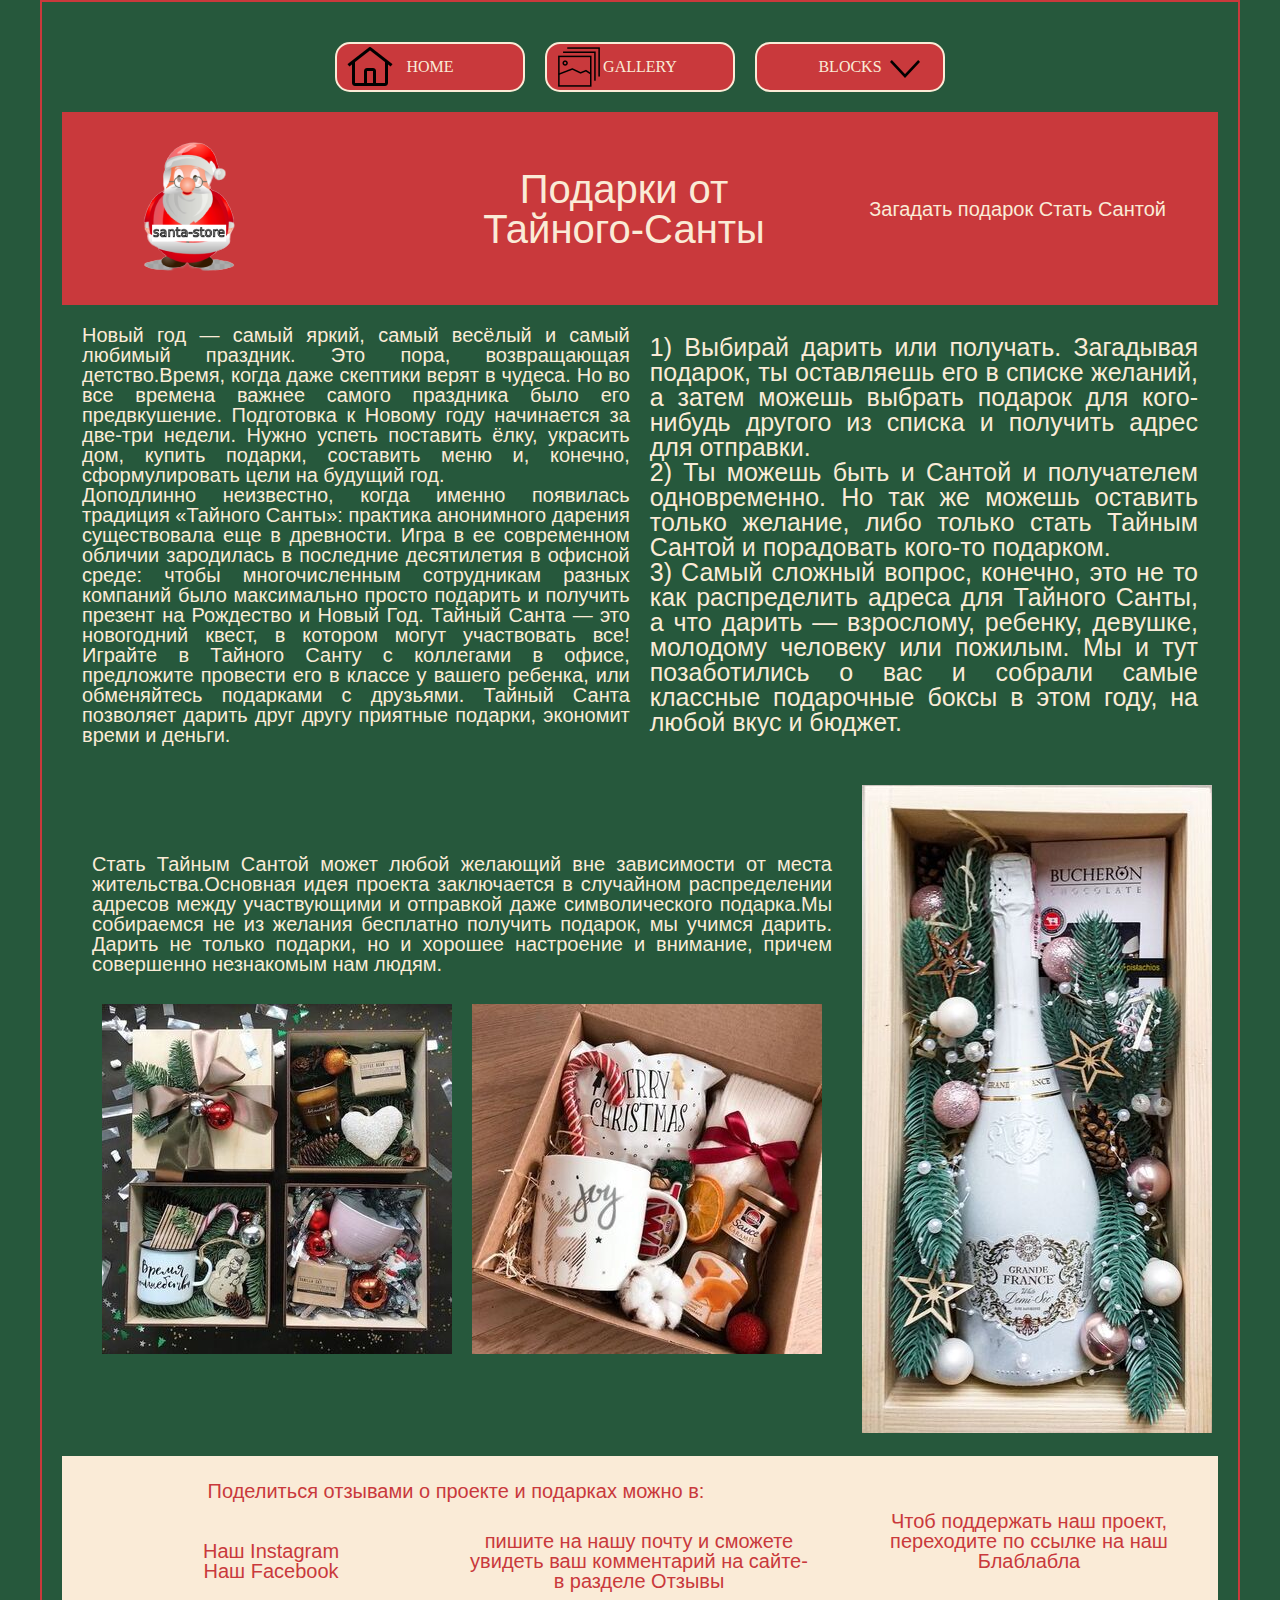
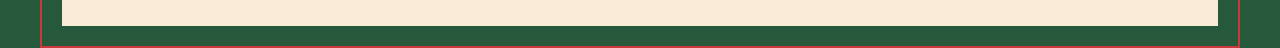
<file: table-cell/index.html>
<!DOCTYPE html>
<html lang="ru">
<head>
    <meta charset="UTF-8">
    <link rel="stylesheet" href="../css/style.css">
    <title>table-cell</title>
</head>
<body id="table-cell">
    <div class="wrapper">
        <div class="wrappermenu">
            <div class="wrappermenu">
                <ul class="menu">
                 <li class="home_menu"><a href="../index.html">Home</a></li>
                 <li class="gallery_menu"><a href="../gallery/index.html">Gallery</a></li>
                 <li class="block_menu"><a href="#">Blocks</a>
                     <ul class="submenu">
                         <li><a href="#">t-cell</a></li>
                         <li><a href="../inline-block/index.html">in-block</a></li>
                         <li class="float_menu"><a href="#">float</a>
                             <ul class="sub-submenu1">
                                 <li><a href="../float-clr/index.html">+div</a></li>
                                 <li><a href="../float-clearfix/index.html">:after</a></li>
                             </ul>
                         </li>
                         <li><a href="../flex/index.html">flex</a></li>
                         <li class="grid_menu"><a href="#">grid</a>
                             <ul class="sub-submenu2">
                                 <li><a href="../grid-areas/index.html">area</a></li>
                                 <li><a href="../grid-template/index.html">template</a></li>
                             </ul>
                         </li>
                     </ul>
                 </li>
                </ul>
                 </ul>
             </div>
        <div class="header tb">
            <div class="wid_4 in-tb">
                <img width="214px" height="150px" src="../img/iconsanta.png" alt="logo">
            </div>
            <div class="wid_4 in-tb">
                <h1>Подарки от Тайного-Санты</h1>
            </div>
            <div class="wid_4 in-tb rgh">
                <span>Загадать подарок</span>
                <span>Стать Сантой</span>
            </div>
        </div>
        <div class="general tb">
            <div class="wid_6 in-tb">
                <p>Новый год — самый яркий, самый весёлый и самый любимый праздник. Это пора, возвращающая детство.Время, когда даже скептики верят в чудеса. Но во все времена важнее самого праздника было его предвкушение. Подготовка к Новому году начинается за две-три недели. Нужно успеть поставить ёлку, украсить дом, купить подарки, составить меню и, конечно, сформулировать цели на будущий год.</p>
                <p>Доподлинно неизвестно, когда именно появилась традиция «Тайного Санты»: практика анонимного дарения существовала еще в древности. Игра в ее современном обличии зародилась в последние десятилетия в офисной среде: чтобы многочисленным сотрудникам разных компаний было максимально просто подарить и получить презент на Рождество и Новый Год.
                Тайный Санта — это новогодний квест, в котором могут участвовать все! Играйте в Тайного Санту с коллегами в офисе, предложите провести его в классе у вашего ребенка, или обменяйтесь подарками с друзьями. Тайный Санта позволяет дарить друг другу приятные подарки, экономит времи и деньги.
                </p>
            </div>
            <div class="wid_6 in-tb">
                <p class="fs25">1) Выбирай дарить или получать. Загадывая подарок, ты оставляешь его в списке желаний, а затем можешь выбрать подарок для кого-нибудь другого из списка и получить адрес для отправки.</p>
                <p class="fs25">2) Ты можешь быть и Сантой и получателем одновременно. Но так же можешь оставить только желание, либо только стать Тайным Сантой и порадовать кого-то подарком.</p>
                <p class="fs25">3) Самый сложный вопрос, конечно, это не то как распределить адреса для Тайного Cанты, а что дарить — взрослому, ребенку, девушке, молодому человеку или пожилым. Мы и тут позаботились о вас и собрали самые классные подарочные боксы в этом году, на любой вкус и бюджет. </p>
            </div>
        </div>
        <div class="general tb">
            <div class="wid_8 in-tb">
                <div>
                    <p>Стать Тайным Сантой может любой желающий вне зависимости от места жительства.Основная идея проекта заключается в случайном распределении адресов между участвующими и отправкой даже символического подарка.Мы собираемся не из желания бесплатно получить подарок, мы учимся дарить. Дарить не только подарки, но и хорошее настроение и внимание, причем совершенно незнакомым нам людям.</p>
                </div>
                <div class="tb">
                    <div class="wid_4 in-tb">
                        <img width="350px" height="350px" src="../img/box1.jpg" alt="giftbox1">
                    </div>
                    <div width="350px" height="350px" class="wid_4 in-tb">
                       <img src="../img/box2.jpg" alt="giftbox2">
                    </div>
                </div>
            </div>
            <div class="wid_4 in-tb">
                <img width="350px" height="648px" src="../img/box3.jpg" alt="giftbox3">
            </div>
        </div>
        <div class="footer tb">
            <div class="wid_8 in-tb">
                <div>
                    <p>Поделиться отзывами о проекте и подарках можно в:</p>
                </div>
                <div class="tb">
                    <div class="wid_4 in-tb">
                        <p><a href="https://www.instagram.com/">Наш Instagram</a></p>
                        <p><a href="https://www.facebook.com/">Наш Facebook</a></p>
                    </div>
                    <div class="wid_4 in-tb">
                        <p>пишите на <a href="https://www.google.com/intl/uk/gmail/about/">нашу почту </a> и сможете увидеть ваш комментарий на сайте- в разделе <a href="#">Отзывы</a></p>
                    </div>
                </div>
            </div>
            <div class="wid_4 in-tb">
                <p>Чтоб поддержать наш проект, переходите по ссылке на наш <a href="#">Блаблабла</a></p>
            </div>
        </div>
    </div>
</body>
</html>
</file>
<file: css/style.css>
html, body, div, span, applet, object, iframe,
h1, h2, h3, h4, h5, h6, p, blockquote, pre,
a, abbr, acronym, address, big, cite, code,
del, dfn, em, img, ins, kbd, q, s, samp,
small, strike, strong, sub, sup, tt, var,
b, u, i, center,
dl, dt, dd, ol, ul, li,
fieldset, form, label, legend,
table, caption, tbody, tfoot, thead, tr, th, td,
article, aside, canvas, details, embed, 
figure, figcaption, footer, header, hgroup, 
menu, nav, output, ruby, section, summary,
time, mark, audio, video {
	margin: 0;
	padding: 0;
	border: 0;
	font-size: 100%;
	font: inherit;
	vertical-align: baseline;
}
/* HTML5 display-role reset for older browsers */
article, aside, details, figcaption, figure, 
footer, header, hgroup, menu, nav, section {
	display: block;
}
body {
	line-height: 1;
}
ol, ul {
	list-style: none;
}
blockquote, q {
	quotes: none;
}
blockquote:before, blockquote:after,
q:before, q:after {
	content: '';
	content: none;
}
table {
	border-collapse: collapse;
	border-spacing: 0;
}

*{
     /* outline: 2px solid red;   */
    box-sizing: border-box;
}

body{
	background-color: #26583c;
}
.wrapper{
    width: 1200px;
    margin: 0 auto;
	box-sizing: border-box;
	border: 2px solid #c9393c;
	color: antiquewhite;
}
.header{
	/* border: 3px solid #c9393c; */
	background-color:  #c9393c;
	text-align:left;
}
div{
	padding: 10px;
}
h1{
	font-size: 40px;
	font-weight: 500;
	text-align: center;
	background-color:  #c9393c;
}
h2{
    text-align:center;
    border: 1px solid black; 
	background-color:  #c9393c;
    padding: 5px; 
    width: 350px;
    margin: 10px auto;
    font-family: cursive;
    font-size: 16px;}
.rgh{
	text-align: right;
	font-weight: 500;
}
.general{
	text-align: justify;
}
.footer{
	text-align: center;
	background-color: antiquewhite;
	color: #c9393c;
	padding: 5px;
}
a{
	color: #c9393c;
	text-decoration: none;
}
.fs0{
    font-size: 0px;
}
.in-b{
    font-size: 20px;
    display: inline-block;
    vertical-align: middle;
	font-family: Arial, Helvetica, sans-serif;

}
.in-tb{
	display: table-cell;
	vertical-align: middle;
	font-size: 20px;
	font-family: Arial, Helvetica, sans-serif;
}
.in-fl{
	float: left;
	font-size: 20px;
	vertical-align: middle;
	font-family: Arial, Helvetica, sans-serif;
}
.float:after{
	content: "";
	clear: both;
	display: block;
}
.clr{
	clear: both;
}
.flex{
	display: flex;
	justify-content: space-between;
	align-content: space-between;
	font-size: 20px;
}
.in-flex4{
	flex: 0 1 400px;
}
.in-flex6{
	flex: 0 1 600px;
}
.in-flex8{
	flex: 0 1 800px;
}
.grid_1_1_1{
	display: grid;
	grid-template-columns: 1fr 1fr 1fr;
}
.grid_1_1{
	display: grid;
	grid-template-columns: 1fr 1fr;
}
.grid_2_1{
	display: grid;
	grid-template-columns: 2fr 1fr;}
	.grid-area{
		display:grid;
		grid-template-columns: 2fr 1fr 1fr 2fr;
		grid-template-areas:
		"a b b c"
		"d d e e"
		"d d g g"
		"f f g g"
		"f f h h"
		"i i i j"
		"k l l j"
		"m m m r"
		"n p p r"
		"o p p r";}
	
		.in_grid1{
			grid-area: a;
		}
		.in_grid2{
			grid-area: b;
		}
		.in_grid3{
			grid-area: c;
		}
		.in_grid4{
			grid-area: d;
		}
		.in_grid5{
			grid-area: e;
		}
		.in_grid6{
			grid-area: f;
		}
		.in_grid7{
			grid-area: g;
		}
		.in_grid8{
			grid-area: h;
		}
		.in_grid9{
			grid-area: i;
		}
		.in_grid10{
			grid-area: j;
		}
		.in_grid11{
			grid-area: k;
		}
		.in_grid12{
			grid-area: l;
		}
		.in_grid13{
			grid-area: m;
		}
		.in_grid14{
			grid-area: r;
		}
		.in_grid15{
			grid-area: n;
		}
		.in_grid16{
			grid-area: p;
		}
		.in_grid17{
			grid-area: o;
		}	

.fs25{
	font-size: 25px;
}

.wid_4{
    width: 368px;
}
.wid_6{
    width: 578px;
}
.wid_8{
    width: 778px;
}

.img_wrap{
	display: inline-block;
    position: relative;
}
.absolute{
    font-size: 30px;
    background-color: rgba(255, 255, 255, 0.5);
	color: #c9393c;
    position: absolute;
    top:calc(50% - 55px);
    right: 10px;
	left: 10px;
    visibility: hidden;
	
}
.img_wrap:hover .absolute{
    visibility: visible;
}
.sidebar{
    position: fixed;
    font-size: 20px;
    top: calc(50% - 63px);
    border: 1px solid black;
    background-color: rgba(255, 255, 255, 0.5);
}

a div:hover{
    color:white;
    background-color: #c9393c;
}
a div{
    color: black;
    padding: 10px;
    }
.a-bord{
    border-top: 2px solid black;
    border-bottom: 2px solid black;  
}
.padd0{
    padding: 0;
}
.t-a{
    text-align: center;}
	               /* MENU */
.menu{
	font-size: 0;
	text-align: center;
	margin: 10px 0;
	z-index: 10;
	position: relative;
}
.menu li{
	display: inline-block;
	font-size: 16px;
	position: relative;
	min-width: 210px;
}
.menu li a{
	padding: 15px 25px;
	display: block;
	text-transform: uppercase;
	color: antiquewhite;
	background-color: #c9393c;
	border-radius: 15px;
	border: 2px solid antiquewhite;
	margin:0 10px;

}
.menu li a:hover{
	background: antiquewhite;
	color: #c9393c;
	border-color: #c9393c;
}
.submenu{
	position: absolute;
	left: 0;
	top: 100%;
	padding: 15px 0 0;
	color: #c9393c;
	/* visibility: hidden; */
	opacity: 0;
	pointer-events: none;
	/* transition: all 1.5s ease; */
	/* height: 0;
	overflow: hidden; */
	transition: all 2s steps(4,start);
}
.menu>li:hover .submenu{
	/* visibility: visible; */
	opacity: 1;
	pointer-events: painted; 
	/* transition-delay: 0.5s; */
	/* height: 500%; */
	/* overflow: visible;	 */
	transition: all 1.5s ease;
	/* transition: all 1s steps(5,start); */
}

.submenu li{
	margin: 10px 0 0 0;
	position: relative;
	min-width: 130px;
}
.sub-submenu1{
	top: -10px;
	left: 100%;
	position: absolute;
	opacity: 0;
	/* padding-left:0; */
	margin-left: 0;
	/* visibility: hidden; */
}
.submenu>li:hover .sub-submenu1{
	opacity: 1;
	/* padding-left:20px; */
	margin-left: -20px;
	transition: all 1.5s ease-in-out;
	transition-delay: .3s;
	/* visibility: visible; */
	} 

.sub-submenu2{
	bottom: 0;
	right: 100%;
	position: absolute;
	opacity: 0;
	margin: -40px;
	/* visibility: hidden; */
}

.submenu>li:hover .sub-submenu2{
	visibility: visible;
	opacity: 1;
	margin: 0;
	transition: all 1s ease-in-out;
	transition-delay: .2s;
	} 

	               /* MENU-transition*/

.menu:hover>li{
	margin-left: -10px;;
	margin-right: -10px;
	transition: all 1s ease;
}
.menu>li{
	transition:all 0.5s ease-in;
	transition-delay: 2s;
}
.menu>li>a{
	transition: background 1s ease-in-out;
}


						/* SPRITE-ICONS */
						
.menu>.home_menu>a:before,.menu>.gallery_menu>a:before,.menu>.block_menu>a::before{ 
	content: "";
	width: 48px;
	height: 48px;
	background:url(../img/css_sprites.png);
	position: absolute;
	top: 0px;
	left:20px;
	margin: auto 0;}
.menu>.home_menu>a:before{
	background-position:-120px -151px;
	}
.menu>.gallery_menu>a:before{
	background-position: -63px -152px;
}
.menu>.block_menu>a:before{
	background-position:-4px -150px;
	top:0px;
	left:135px;
}
.menu>.block_menu:hover>a:before{
	background-position:-227px -121px;
	top:0px;
	left:135px;
}
.submenu>.float_menu>a:after,.submenu>.grid_menu>a::after{ 
	content: "";
	width: 15px;
	height: 15px;
	background:url(../img/css_sprites\ \(2\).png);
	position: absolute;
	top:10px;
	right:22px;
	margin: auto 0;}
.submenu>.float_menu>a:after{
	background-position:-38px -8px;
}
.submenu>.float_menu:hover>a:after{
	background-position:-8px -8px;
}
.submenu>.grid_menu>a:after{
	background-position:-8px -8px;
	top:10px;
	left:22px;
}
.submenu>.grid_menu:hover>a:after{
	background-position:-38px -8px;
	top:10px;
	left:22px;
}




					/* FOOTERmenu */
.grid{
	height: 100vh;
	display: grid;
	grid-template-rows:auto 1fr auto ;
	align-items: center;
}
.content{
	align-self: center;
	justify-self: center;
	padding: 0 0 60px 0;
	font-size: 40px;
	color: antiquewhite;
}

.submenu li a {
    padding: 10px 0px;
	font-size: 12px;
}
.wrappermenu{
	border: none;
}
						/* SOCMENU */
.footermenu{
	background-color: #26583c;
}
.socmenu{
	font-size: 0;
	text-align: center;
}
.socmenu li{
	display: inline-block;
	font-size: 16px;
}
.socmenu li a{
	display: block;
	width: 70px;
	height: 70px;
	background: url(../img/css_sprites.png);
	margin: 5px;
	/* outline: 2px solid black; */
	transition: all .5s ease;
}
.socmenu>.facebook>a{
	background-position:-76px -4px;
}
.socmenu>.github>a{
	background-position:-76px -77px;
}
.socmenu>.instagram>a{
	background-position:-150px -78px;
}
.socmenu>.facebook:hover>a{
	background-position: -2px -4px;
}
.socmenu>.github:hover>a{
	background-position: -1px -77px;
}
.socmenu>.instagram:hover>a{	
	background-position: -150px -4px;
}
</file>
